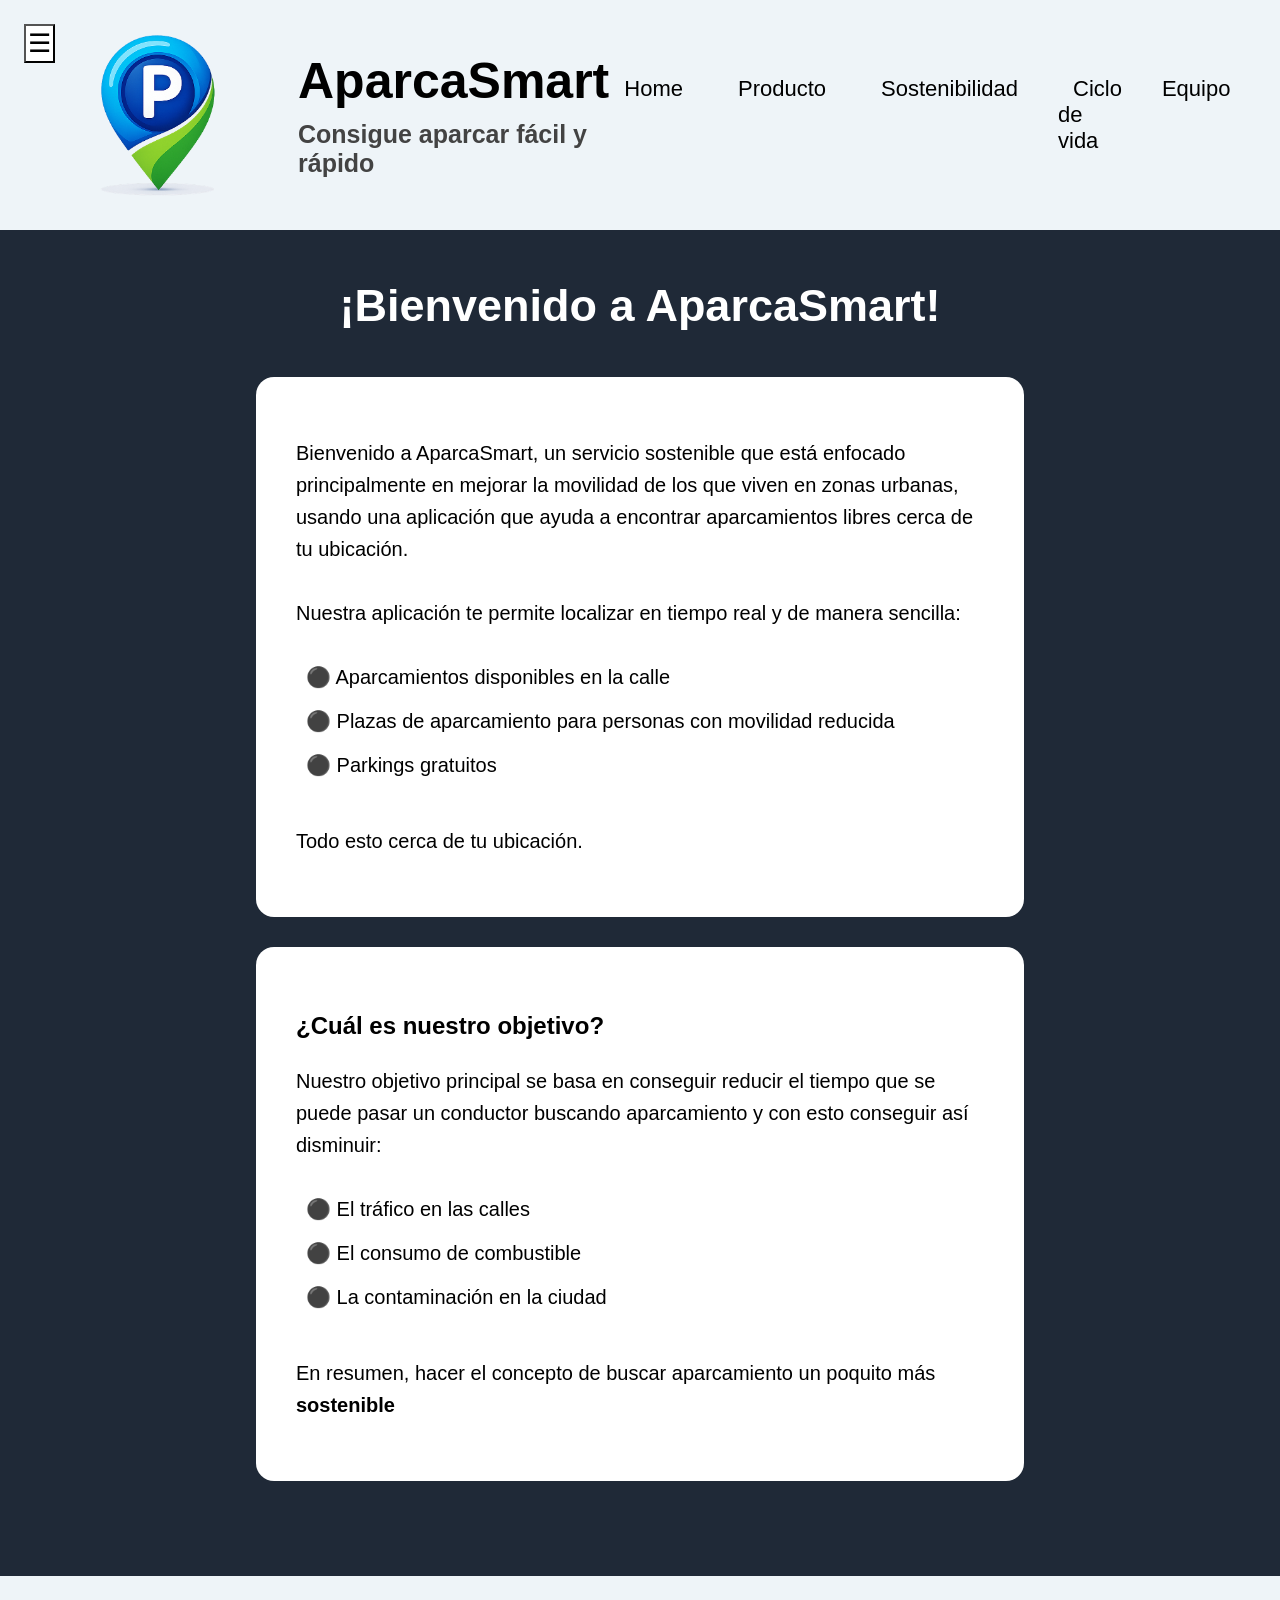
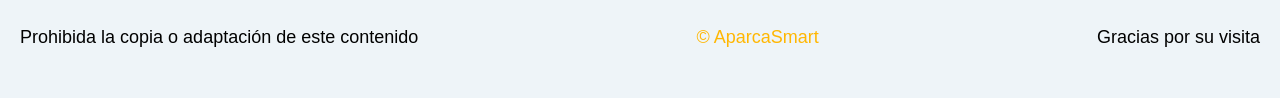
<file: index.html>
<!DOCTYPE html>
<html lang="en">
<head>
    <meta charset="UTF-8">
    <meta name="viewport" content="width=device-width, initial-scale=1.0">
    <title>AparcaSmart</title>
    <script src="js/main.js" defer></script>
    <link rel="stylesheet" href="estilo/estiloComun.css">
    <link rel="stylesheet" href="estilo/estiloIndex.css">  
    <link rel="icon" type="image/png" href="assets/favicon.ico">
</head>
<body>
    <!-- CABECERA -->
    <header class="cabecera">
        <img src="assets/logo.png" alt="Logo">

        <div>
            <h1>AparcaSmart</h1>
            <h2>Consigue aparcar fácil y rápido</h2>
        </div>

        <nav class="menu">
            <ul>
                <li><a href="index.html">Home</a></li>
                <li><a href="pages/producto.html">Producto</a></li>
                <li><a href="pages/sostenibilidad.html">Sostenibilidad</a></li>
                <li><a href="pages/cicloVida.html">Ciclo de vida</a></li>
                <li><a href="pages/equipo.html">Equipo</a></li>
            </ul>
        </nav>
    </header>

    <!-- BOTON HAMBURGUESA -->
    <button class="open-menu" aria-label="Abrir menú lateral">☰</button>

    <nav id="sideMenu" class="side-menu">
        <li><a href="index.html">Home</a></li>
        <li><a href="pages/producto.html">Producto</a></li>
        <li><a href="pages/sostenibilidad.html">Sostenibilidad</a></li>
        <li><a href="pages/cicloVida.html">Ciclo de vida</a></li>
        <li><a href="pages/equipo.html">Equipo</a></li>
    </nav>

    <main id="home">
        <h1>¡Bienvenido a AparcaSmart!</h1>
        
        <section>
            <div class="intro">
                <p>
                    Bienvenido a AparcaSmart, un servicio sostenible que está enfocado principalmente 
                    en mejorar la movilidad de los que viven en zonas urbanas, usando una aplicación 
                    que ayuda a encontrar aparcamientos libres cerca de tu ubicación.
                    <br><br>
                    Nuestra aplicación te permite localizar en tiempo real y de manera sencilla: <br>
                    <br>
                    <ul>
                        <li>⚫ Aparcamientos disponibles en la calle</li>
                        <li>⚫ Plazas de aparcamiento para personas con movilidad reducida</li>
                        <li>⚫ Parkings gratuitos</li>
                    </ul> 
                    <br>
                    Todo esto cerca de tu ubicación.
                </p>
            </div>
        </section>

        <section>
            <div class="objetivo">
                <h3>¿Cuál es nuestro objetivo?</h3>
                
                <p>
                    Nuestro objetivo principal se basa en conseguir reducir el tiempo que se puede 
                    pasar un conductor buscando aparcamiento y con esto conseguir así disminuir:<br>
                    <br>
                    <ul>
                        <li>⚫ El tráfico en las calles</li>
                        <li>⚫ El consumo de combustible</li>
                        <li>⚫ La contaminación en la ciudad</li>
                    </ul>
                    <br>
                    En resumen, hacer el concepto de buscar aparcamiento un poquito más <strong>sostenible</strong> 
                </p>
            </div>
        </section>
    </main>
    <footer class="site-footer">
        <p>Prohibida la copia o adaptación de este contenido</p><br><br>
        <p><a href="#home">&copy; AparcaSmart</a></p><br><br>
        <p>Gracias por su visita</p>
    </footer>
</body>
</html>
</file>
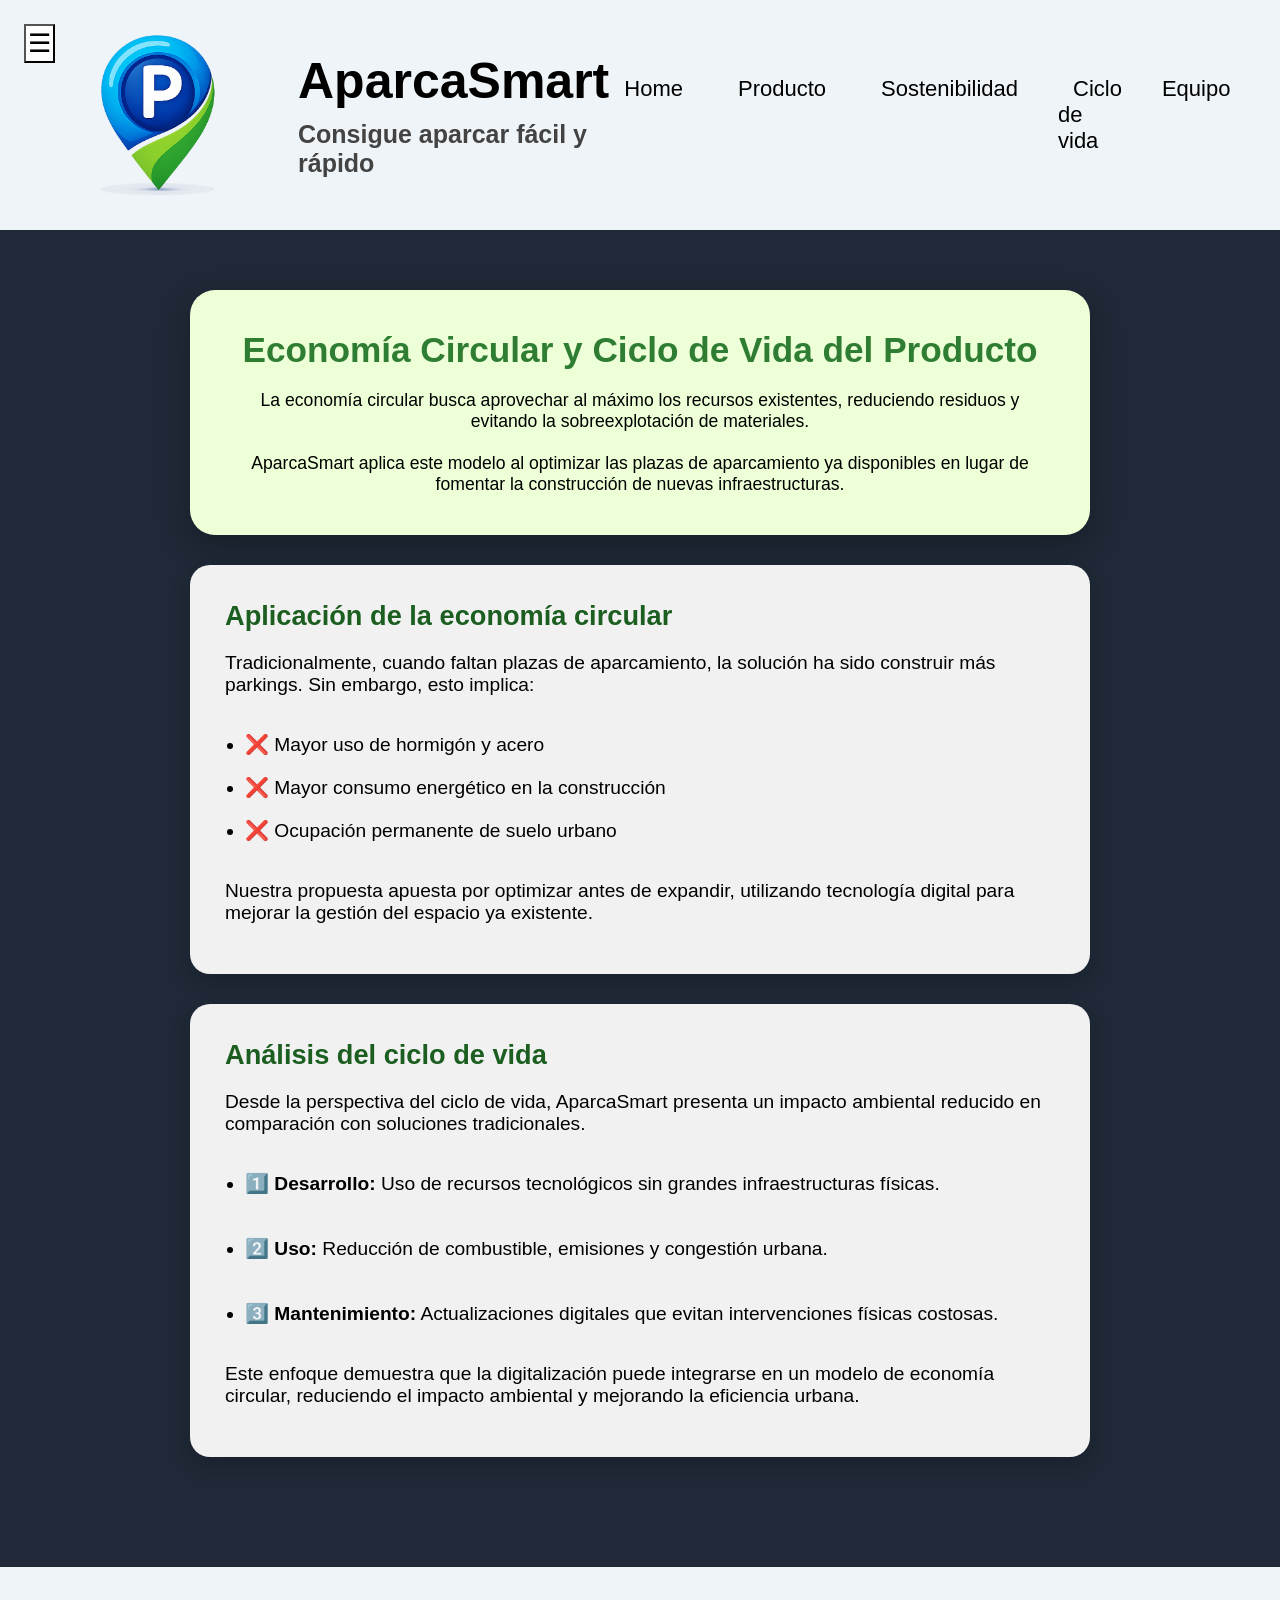
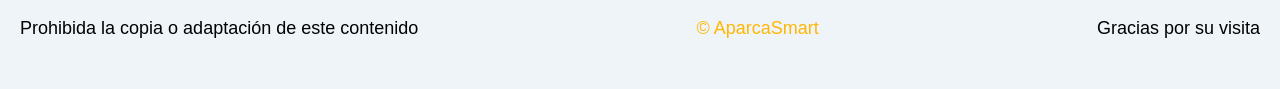
<file: pages/cicloVida.html>
<!DOCTYPE html>
<html lang="en">
<head>
    <meta charset="UTF-8">
    <meta name="viewport" content="width=device-width, initial-scale=1.0">
    <title>AparcaSmart</title>
    <script src="../js/main.js" defer></script>
    <link rel="stylesheet" href="../estilo/estiloComun.css">
    <link rel="stylesheet" href="../estilo/estiloCicloVida.css">
    <link rel="icon" type="image/png" href="../assets/favicon.ico">
</head>
<body>
    <header class="cabecera">
        <img src="../assets/logo.png" alt="Logo">

        <div>
            <h1>AparcaSmart</h1>
            <h2>Consigue aparcar fácil y rápido</h2>
        </div>

        <nav class="menu">
            <ul>
                <li><a href="../index.html">Home</a></li>
                <li><a href="producto.html">Producto</a></li>
                <li><a href="sostenibilidad.html">Sostenibilidad</a></li>
                <li><a href="cicloVida.html">Ciclo de vida</a></li>
                <li><a href="equipo.html">Equipo</a></li>
            </ul>
        </nav>
    </header>

    <button class="open-menu" aria-label="Abrir menú lateral">☰</button>

    <nav id="sideMenu" class="side-menu">
        <li><a href="../index.html">Home</a></li>
        <li><a href="producto.html">Producto</a></li>
        <li><a href="sostenibilidad.html">Sostenibilidad</a></li>
        <li><a href="cicloVida.html">Ciclo de vida</a></li>
        <li><a href="equipo.html">Equipo</a></li>
    </nav>
<main id="economia-circular">

    <section class="hero">
        <h2>Economía Circular y Ciclo de Vida del Producto</h2>
        <p>
            La economía circular busca aprovechar al máximo los recursos existentes, 
            reduciendo residuos y evitando la sobreexplotación de materiales.
            <br><br>
            AparcaSmart aplica este modelo al optimizar las plazas de aparcamiento ya 
            disponibles en lugar de fomentar la construcción de nuevas infraestructuras.
        </p>
    </section>

    <section class="descripcion">
        <h3>Aplicación de la economía circular</h3>
        <p>
            Tradicionalmente, cuando faltan plazas de aparcamiento, la solución ha sido 
            construir más parkings. Sin embargo, esto implica:
            <br><br>
        </p>

        <ul>
            <li>❌ Mayor uso de hormigón y acero</li>
            <li>❌ Mayor consumo energético en la construcción</li>
            <li>❌ Ocupación permanente de suelo urbano</li>
        </ul>

        <br>

        <p>
            Nuestra propuesta apuesta por optimizar antes de expandir, utilizando 
            tecnología digital para mejorar la gestión del espacio ya existente.
        </p>
    </section>

    <section class="descripcion">
        <h3>Análisis del ciclo de vida</h3>
        <p>
            Desde la perspectiva del ciclo de vida, AparcaSmart presenta un impacto 
            ambiental reducido en comparación con soluciones tradicionales.
            <br><br>
        </p>

        <ul>
            <li><strong>1️⃣ Desarrollo:</strong> Uso de recursos tecnológicos sin grandes infraestructuras físicas.</li>
            <br>
            <li><strong>2️⃣ Uso:</strong> Reducción de combustible, emisiones y congestión urbana.</li>
            <br>
            <li><strong>3️⃣ Mantenimiento:</strong> Actualizaciones digitales que evitan intervenciones físicas costosas.</li>
        </ul>

        <br>

        <p>
            Este enfoque demuestra que la digitalización puede integrarse en un modelo 
            de economía circular, reduciendo el impacto ambiental y mejorando la eficiencia urbana.
        </p>
    </section>

</main>

    <footer class="site-footer">
        <p>Prohibida la copia o adaptación de este contenido</p><br><br>
        <p><a href="#home">&copy; AparcaSmart</a></p><br><br>
        <p>Gracias por su visita</p>
    </footer>
</body>
</html>
</file>
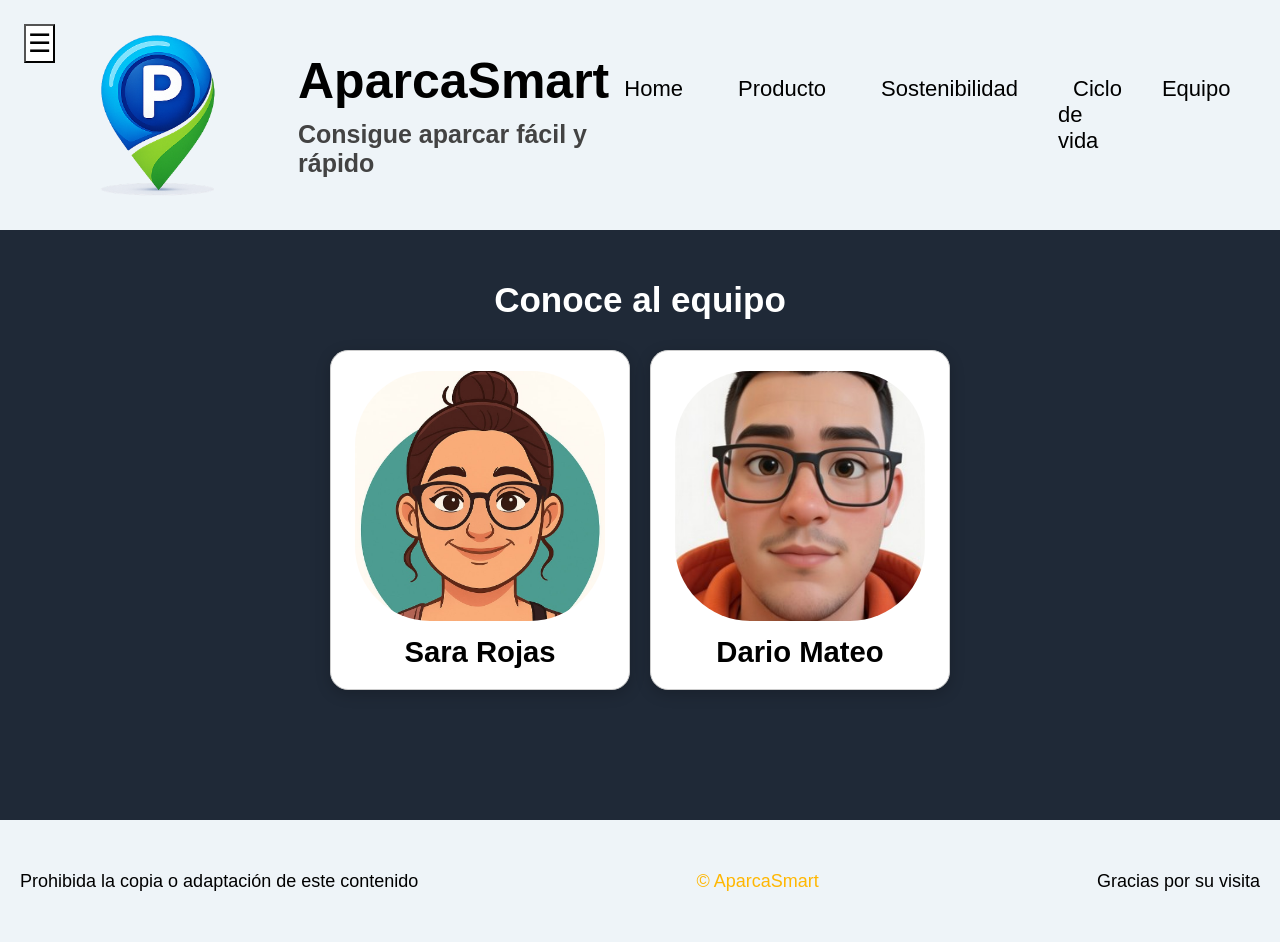
<file: pages/equipo.html>
<!DOCTYPE html>
<html lang="en">
<head>
    <meta charset="UTF-8">
    <meta name="viewport" content="width=device-width, initial-scale=1.0">
    <title>AparcaSmart</title>
    <script src="../js/main.js" defer></script>
    <link rel="stylesheet" href="../estilo/estiloComun.css">
    <link rel="stylesheet" href="../estilo/estiloEquipo.css">
    <link rel="icon" type="image/png" href="../assets/favicon.ico">
</head>
<body>
    <!-- CABECERA -->
    <header class="cabecera">
        <img src="../assets/logo.png" alt="Logo">

        <div>
            <h1>AparcaSmart</h1>
            <h2>Consigue aparcar fácil y rápido</h2>
        </div>

        <nav class="menu">
            <ul>
                <li><a href="../index.html">Home</a></li>
                <li><a href="producto.html">Producto</a></li>
                <li><a href="sostenibilidad.html">Sostenibilidad</a></li>
                <li><a href="cicloVida.html">Ciclo de vida</a></li>
                <li><a href="equipo.html">Equipo</a></li>
            </ul>
        </nav>
    </header>

    <!-- BOTON HAMBURGUESA -->
    <button class="open-menu" aria-label="Abrir menú lateral">☰</button>

    <nav id="sideMenu" class="side-menu">
        <li><a href="../index.html">Home</a></li>
        <li><a href="producto.html">Producto</a></li>
        <li><a href="sostenibilidad.html">Sostenibilidad</a></li>
        <li><a href="cicloVida.html">Ciclo de vida</a></li>
        <li><a href="equipo.html">Equipo</a></li>
    </nav>

    <main id="home">
        <section class="equipo">
            <h2>Conoce al equipo</h2>
            <div class="equipo-grid">
                <div class="tarjeta">
                    <img src="../assets/sara.jpg" alt="Sara">
                    <h3>Sara Rojas</h3>
                </div>
                <div class="tarjeta">
                    <img src="../assets/dario.jpg" alt="Dario">
                    <h3>Dario Mateo</h3>
                </div>
            </div>
        </section>
    </main>

    <footer class="site-footer">
        <p>Prohibida la copia o adaptación de este contenido</p><br><br>
        <p><a href="#home">&copy; AparcaSmart</a></p><br><br>
        <p>Gracias por su visita</p>
    </footer>
</body>
</html>
</file>
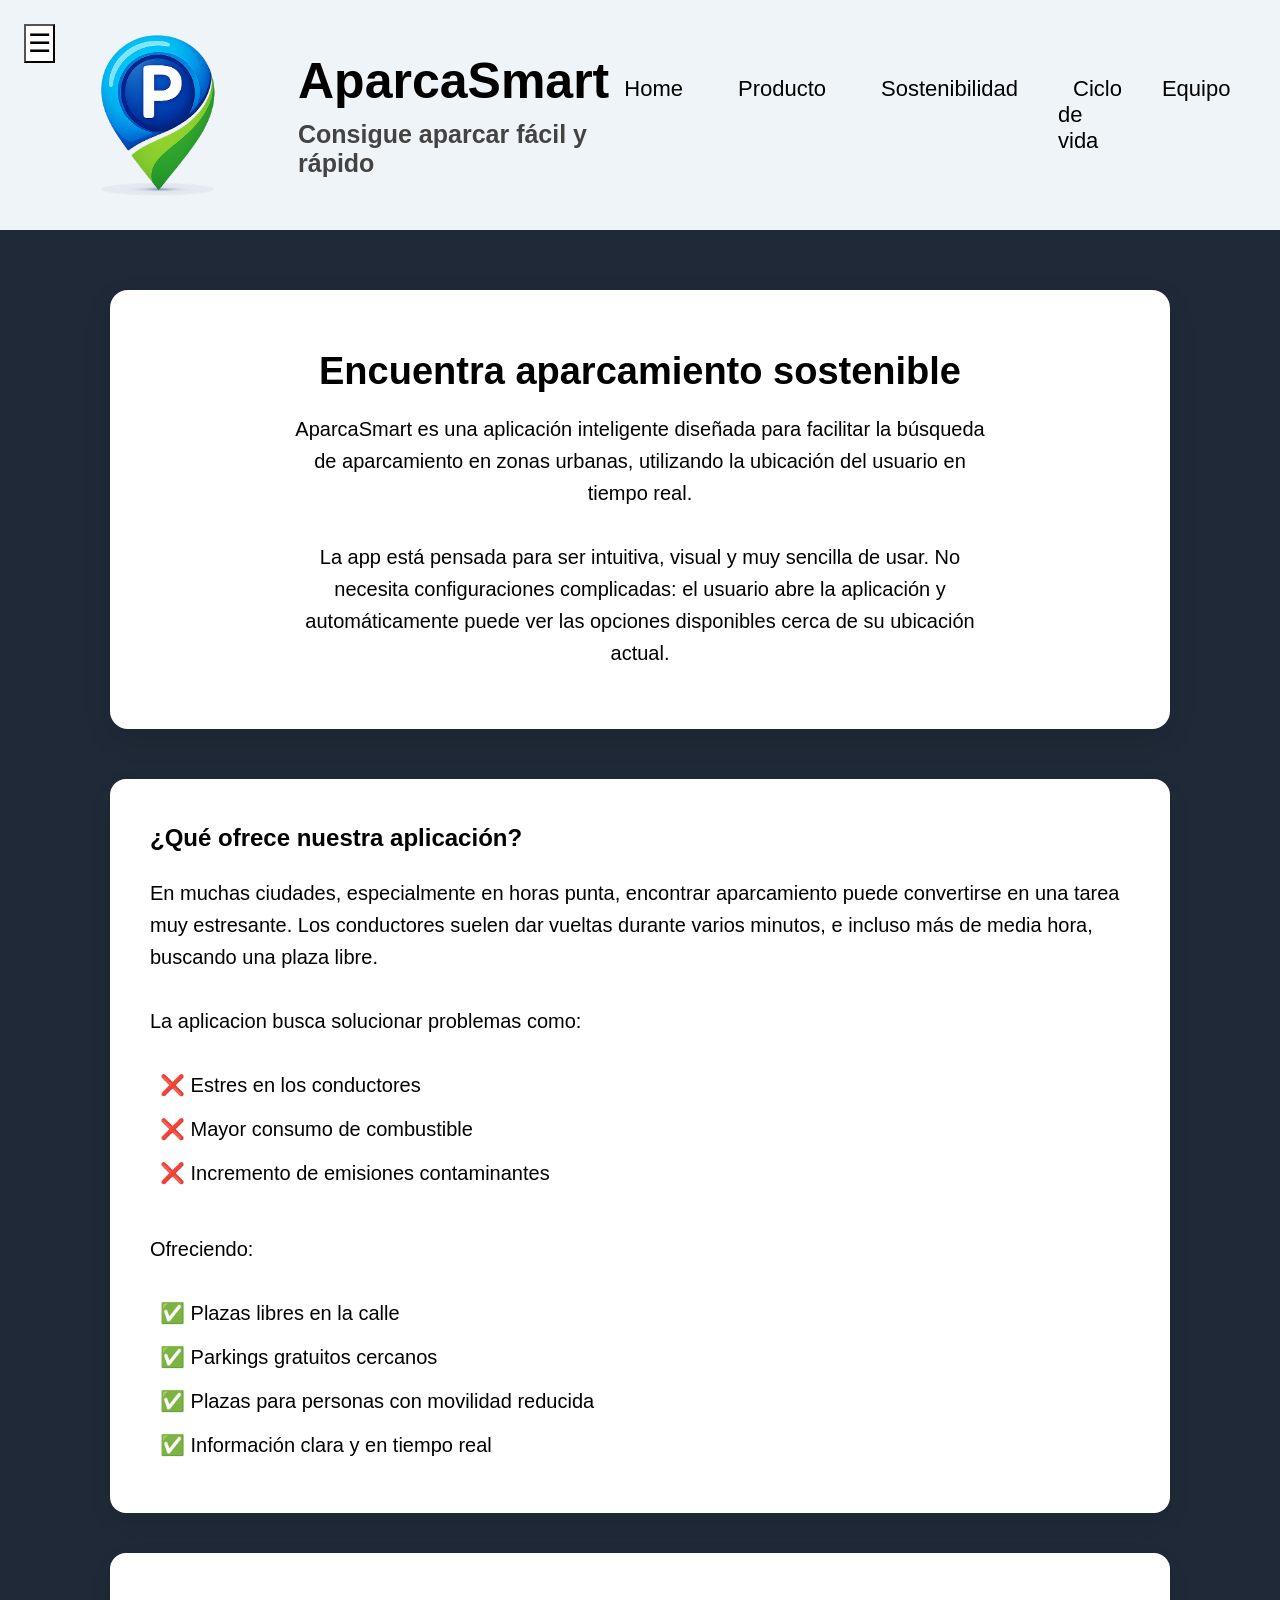
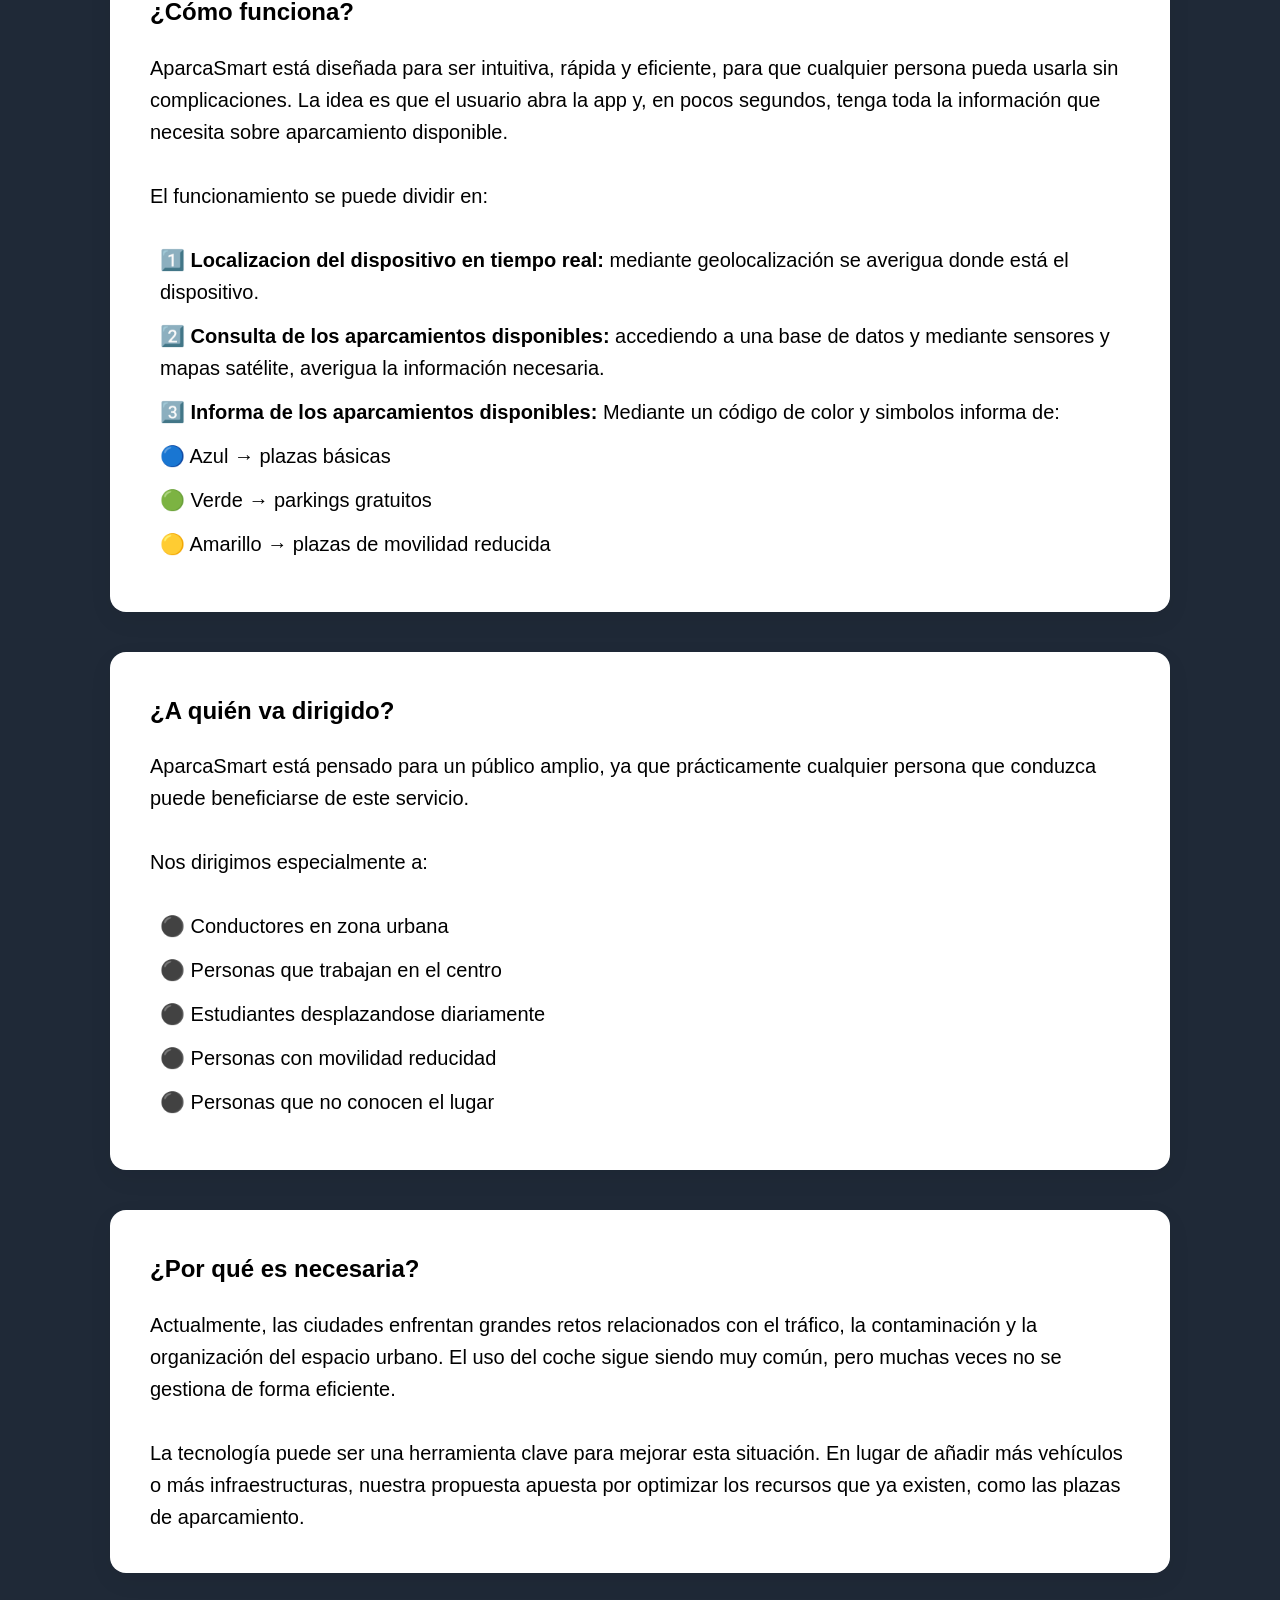
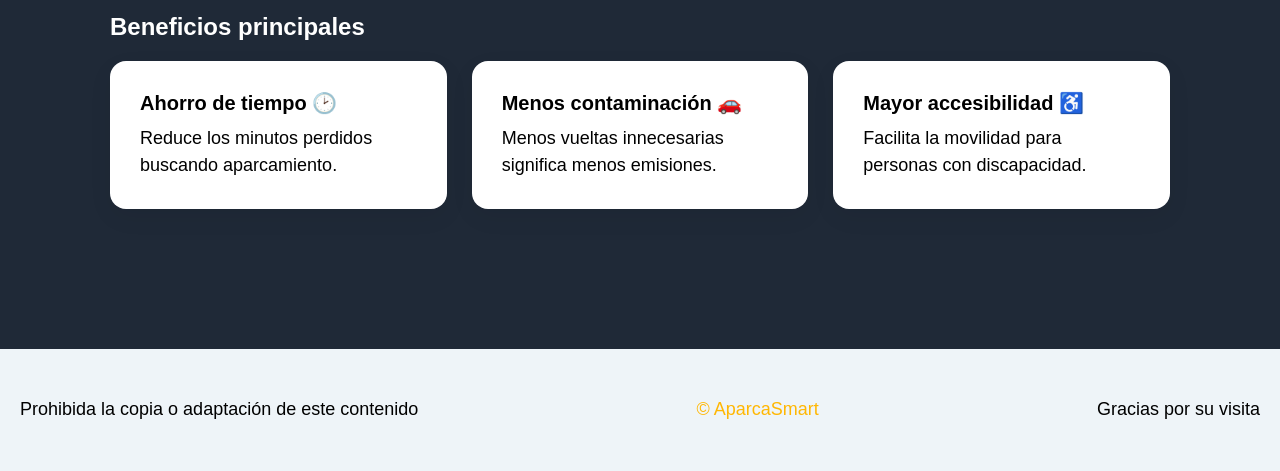
<file: pages/producto.html>
<!DOCTYPE html>
<html lang="en">
<head>
    <meta charset="UTF-8">
    <meta name="viewport" content="width=device-width, initial-scale=1.0">
    <title>AparcaSmart</title>
    <script src="../js/main.js" defer></script>
    <link rel="stylesheet" href="../estilo/estiloComun.css">
    <link rel="stylesheet" href="../estilo/estiloProducto.css">
    <link rel="icon" type="image/png" href="../assets/favicon.ico">
</head>
<body>
    <!-- CABECERA -->
    <header class="cabecera">
        <img src="../assets/logo.png" alt="Logo">

        <div>
            <h1>AparcaSmart</h1>
            <h2>Consigue aparcar fácil y rápido</h2>
        </div>

        <nav class="menu">
            <ul>
                <li><a href="../index.html">Home</a></li>
                <li><a href="producto.html">Producto</a></li>
                <li><a href="sostenibilidad.html">Sostenibilidad</a></li>
                <li><a href="cicloVida.html">Ciclo de vida</a></li>
                <li><a href="equipo.html">Equipo</a></li>
            </ul>
        </nav>
    </header>

    <!-- BOTON HAMBURGUESA -->
    <button class="open-menu" aria-label="Abrir menú lateral">☰</button>

    <nav id="sideMenu" class="side-menu">
        <li><a href="../index.html">Home</a></li>
        <li><a href="producto.html">Producto</a></li>
        <li><a href="sostenibilidad.html">Sostenibilidad</a></li>
        <li><a href="cicloVida.html">Ciclo de vida</a></li>
        <li><a href="equipo.html">Equipo</a></li>
    </nav>

    <main id="home">
        <section class="hero">
            <h2>Encuentra aparcamiento sostenible</h2>
            <p>
                AparcaSmart es una aplicación inteligente diseñada para facilitar la búsqueda 
                de aparcamiento en zonas urbanas, utilizando la ubicación del usuario en tiempo real.
                <br><br>
                La app está pensada para ser intuitiva, visual y muy sencilla de usar. No necesita 
                configuraciones complicadas: el usuario abre la aplicación y automáticamente puede ver 
                las opciones disponibles cerca de su ubicación actual.
            </p>
        </section>

        <section class="descripcion">
            <h3>¿Qué ofrece nuestra aplicación?</h3>
            <p>
                En muchas ciudades, especialmente en horas punta, encontrar aparcamiento puede convertirse
                en una tarea muy estresante. Los conductores suelen dar vueltas durante varios minutos, e 
                incluso más de media hora, buscando una plaza libre.
                <br><br>
                La aplicacion busca solucionar problemas como:<br><br>
                <ul>
                    <li>❌ Estres en los conductores</li>
                    <li>❌ Mayor consumo de combustible</li>
                    <li>❌ Incremento de emisiones contaminantes</li>
                </ul>
                <br>
                Ofreciendo:<br><br>
            </p>
            <ul>
                <li>✅ Plazas libres en la calle</li>
                <li>✅ Parkings gratuitos cercanos</li>
                <li>✅ Plazas para personas con movilidad reducida</li>
                <li>✅ Información clara y en tiempo real</li>
            </ul>
        </section>

        <section class="descripcion">
            <h3>¿Cómo funciona?</h3>
            <p>
                AparcaSmart está diseñada para ser intuitiva, rápida y eficiente, para que cualquier 
                persona pueda usarla sin complicaciones. La idea es que el usuario abra la app y, 
                en pocos segundos, tenga toda la información que necesita sobre aparcamiento disponible.
                <br><br>
                El funcionamiento se puede dividir en: 
                <br><br>
                <ul>
                    <li>1️⃣ <strong>Localizacion del dispositivo en tiempo real: </strong>mediante geolocalización se averigua donde está el dispositivo.</li>
                    <li>2️⃣ <strong>Consulta de los aparcamientos disponibles: </strong>accediendo a una base de datos y mediante sensores y mapas satélite, averigua la información necesaria.</li>
                    <li>3️⃣ <strong>Informa de los aparcamientos disponibles: </strong>Mediante un código de color y simbolos informa de:
                        <li>🔵 Azul → plazas básicas</li>
                        <li>🟢 Verde → parkings gratuitos</li>
                        <li>🟡 Amarillo → plazas de movilidad reducida</li>
                    </li>
                </ul>
            </p>
        </section>

        <section class="descripcion">
            <h3>¿A quién va dirigido?</h3>
            <p>
                AparcaSmart está pensado para un público amplio, ya que prácticamente cualquier persona que 
                conduzca puede beneficiarse de este servicio.
                <br><br>
                Nos dirigimos especialmente a: <br><br>
                <ul>
                    <li>⚫ Conductores en zona urbana</li>
                    <li>⚫ Personas que trabajan en el centro</li>
                    <li>⚫ Estudiantes desplazandose diariamente</li>
                    <li>⚫ Personas con movilidad reducidad</li>
                    <li>⚫ Personas que no conocen el lugar</li>
                </ul>
            </p>
        </section>

        <section class="descripcion">
            <h3>¿Por qué es necesaria?</h3>
            <p>
                Actualmente, las ciudades enfrentan grandes retos relacionados con el tráfico, la 
                contaminación y la organización del espacio urbano. El uso del coche sigue siendo 
                muy común, pero muchas veces no se gestiona de forma eficiente. 
                <br><br>
                La tecnología puede ser una herramienta clave para mejorar esta situación. 
                En lugar de añadir más vehículos o más infraestructuras, nuestra propuesta apuesta 
                por optimizar los recursos que ya existen, como las plazas de aparcamiento.
            </p>
        </section>

        <section class="beneficios">
            <h3>Beneficios principales</h3>
            <div class="beneficios-grid">
                <div class="beneficio-card">
                    <h4>Ahorro de tiempo 🕑</h4>
                    <p>Reduce los minutos perdidos buscando aparcamiento.</p>
                </div>
                <div class="beneficio-card">
                    <h4>Menos contaminación 🚗</h4>
                    <p>Menos vueltas innecesarias significa menos emisiones.</p>
                </div>
                <div class="beneficio-card">
                    <h4>Mayor accesibilidad ♿</h4>
                    <p>Facilita la movilidad para personas con discapacidad.</p>
                </div>
            </div>
        </section>
    </main>

    <footer class="site-footer">
        <p>Prohibida la copia o adaptación de este contenido</p><br><br>
        <p><a href="#home">&copy; AparcaSmart</a></p><br><br>
        <p>Gracias por su visita</p>
    </footer>
</body>
</html>
</file>
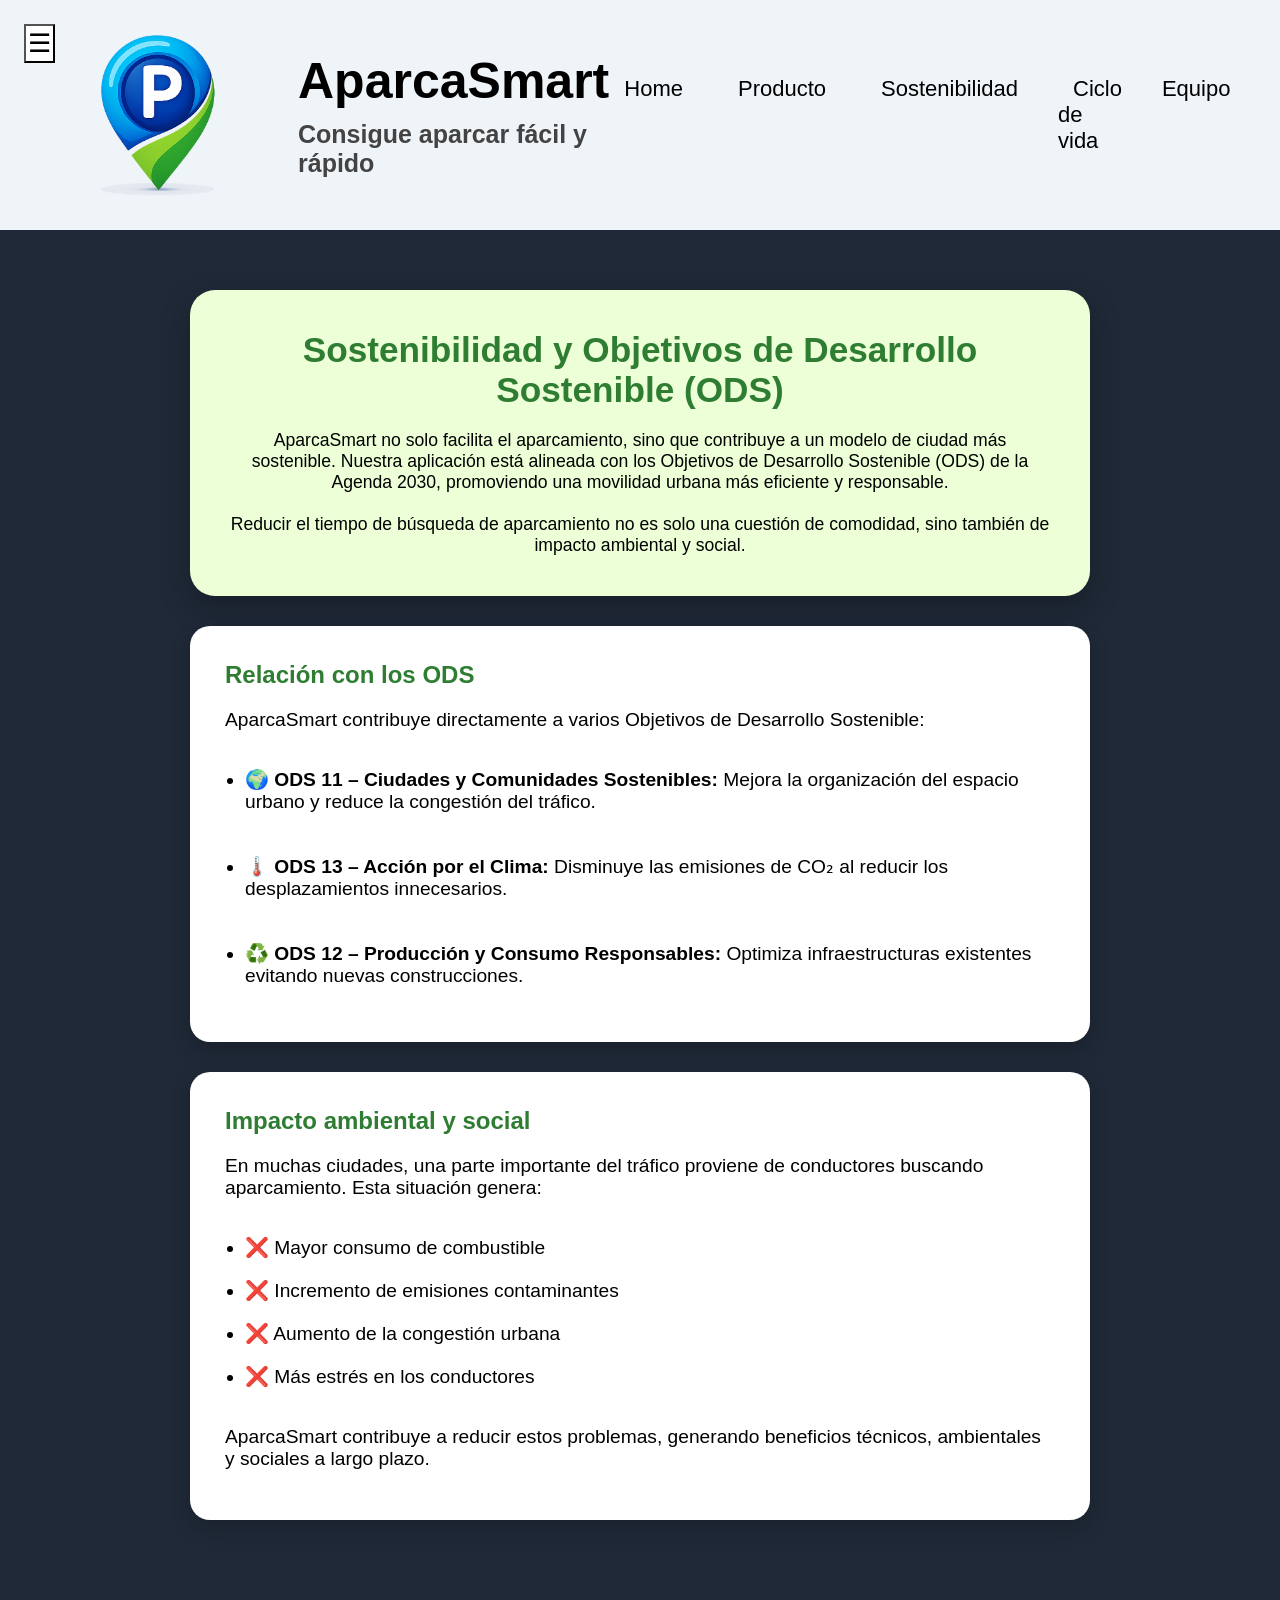
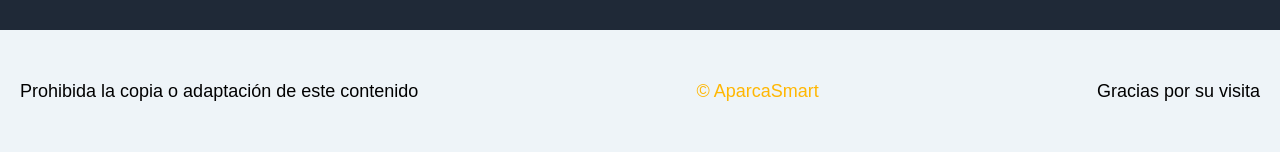
<file: pages/sostenibilidad.html>
<!DOCTYPE html>
<html lang="en">
<head>
    <meta charset="UTF-8">
    <meta name="viewport" content="width=device-width, initial-scale=1.0">
    <title>AparcaSmart</title>
    <script src="../js/main.js" defer></script>
    <link rel="stylesheet" href="../estilo/estiloComun.css">
    <link rel="stylesheet" href="../estilo/estiloSostenibilidad.css">
    <link rel="icon" type="image/png" href="../assets/favicon.ico">
</head>
<body>
    <header class="cabecera">
        <img src="../assets/logo.png" alt="Logo">

        <div>
            <h1>AparcaSmart</h1>
            <h2>Consigue aparcar fácil y rápido</h2>
        </div>

        <nav class="menu">
            <ul>
                <li><a href="../index.html">Home</a></li>
                <li><a href="producto.html">Producto</a></li>
                <li><a href="sostenibilidad.html">Sostenibilidad</a></li>
                <li><a href="cicloVida.html">Ciclo de vida</a></li>
                <li><a href="equipo.html">Equipo</a></li>
            </ul>
        </nav>
    </header>

    <button class="open-menu" aria-label="Abrir menú lateral">☰</button>

    <nav id="sideMenu" class="side-menu">
        <li><a href="../index.html">Home</a></li>
        <li><a href="producto.html">Producto</a></li>
        <li><a href="sostenibilidad.html">Sostenibilidad</a></li>
        <li><a href="cicloVida.html">Ciclo de vida</a></li>
        <li><a href="equipo.html">Equipo</a></li>
    </nav>
<body>

<main id="sostenibilidad">

    <section class="hero">
        <h2>Sostenibilidad y Objetivos de Desarrollo Sostenible (ODS)</h2>
        <p>
            AparcaSmart no solo facilita el aparcamiento, sino que contribuye a un modelo de ciudad 
            más sostenible. Nuestra aplicación está alineada con los Objetivos de Desarrollo Sostenible 
            (ODS) de la Agenda 2030, promoviendo una movilidad urbana más eficiente y responsable.
            <br><br>
            Reducir el tiempo de búsqueda de aparcamiento no es solo una cuestión de comodidad, 
            sino también de impacto ambiental y social.
        </p>
    </section>

    <section class="descripcion">
        <h3>Relación con los ODS</h3>
        <p>
            AparcaSmart contribuye directamente a varios Objetivos de Desarrollo Sostenible:
            <br><br>
        </p>

        <ul>
            <li><strong>🌍 ODS 11 – Ciudades y Comunidades Sostenibles:</strong> 
                Mejora la organización del espacio urbano y reduce la congestión del tráfico.
            </li>
            <br>
            <li><strong>🌡️ ODS 13 – Acción por el Clima:</strong> 
                Disminuye las emisiones de CO₂ al reducir los desplazamientos innecesarios.
            </li>
            <br>
            <li><strong>♻️ ODS 12 – Producción y Consumo Responsables:</strong> 
                Optimiza infraestructuras existentes evitando nuevas construcciones.
            </li>
        </ul>
    </section>

    <section class="descripcion">
        <h3>Impacto ambiental y social</h3>
        <p>
            En muchas ciudades, una parte importante del tráfico proviene de conductores 
            buscando aparcamiento. Esta situación genera:
            <br><br>
        </p>

        <ul>
            <li>❌ Mayor consumo de combustible</li>
            <li>❌ Incremento de emisiones contaminantes</li>
            <li>❌ Aumento de la congestión urbana</li>
            <li>❌ Más estrés en los conductores</li>
        </ul>

        <br>

        <p>
            AparcaSmart contribuye a reducir estos problemas, generando beneficios técnicos, 
            ambientales y sociales a largo plazo.
        </p>
    </section>

</main>


    <footer class="site-footer">
        <p>Prohibida la copia o adaptación de este contenido</p><br><br>
        <p><a href="#home">&copy; AparcaSmart</a></p><br><br>
        <p>Gracias por su visita</p>
    </footer>
</body>
</html>
</file>
<file: estilo/estiloComun.css>
/* ===== RESET CSS básico ===== */
*, *::before, *::after {
  margin: 0;
  padding: 0;
  box-sizing: border-box;
}

body {
  display: flex;
  flex-direction: column;
  margin: 0;
  padding: 0;
  min-height: 100vh;
  box-sizing: border-box;
  font-family: Arial, Helvetica, sans-serif;
  background: #1f2937;
}

/* CABECERA GENERAL */
.cabecera {
  display: flex;
  align-items: center;
  justify-content: space-between;
  padding: 20px 40px;
  background: #EEF4F8;
}

    /* LOGO */
.cabecera img {
  width: 150px;
  height: 190px;
  margin-left: 50px;
}

    /* TITULOS */
.cabecera > div {
  flex-grow: 1;
  margin-left: 70px;
}

.cabecera h1 {
  font-size: 50px;
  margin: 0;
  font-weight: 700;
  color: black;
}

.cabecera h2 {
  font-size: 25px;
  margin: 0;
  margin-top: 10px;
  color: rgb(67, 67, 67);
}

    /* MENU */
.menu ul {
  list-style: none;
  display: flex;
  gap: 25px;
  margin: 0;
  padding: 0;
}

.menu ul li a {
  color: black;
  text-decoration: none;
  font-size: 22px;
  border-radius: 10px;
  padding: 15px;
}

.menu ul li a:hover {
  background-color: #c0e3fa;
  color: black; 
}


/* BOTÓN HAMBURGUESA */
.open-menu {
  position: fixed;
  top: 14px;
  left: 14px;
  z-index: 20;
  font-size: 26px;
  color: black;
  background-color: white;
  margin: 10px;
  padding: 2px;
  cursor: pointer;
  transition: transform 0.3s ease, background-color 0.3s ease;
}

    /* Efecto visual cuando el menú está abierto */
.open-menu.active {
  background-color: rgb(112, 112, 112);
  color: white;
}

    /* MENÚ LATERAL DESLIZANTE */
.side-menu {
  position: fixed;
  top: 0;
  left: -230px;            /* oculto inicialmente */
  width: 230px;
  height: 100%;
  background-color: #EEF4F8;
  border: 3px solid black;
  padding-top: 60px;
  transition: left 0.3s ease;
  z-index: 15;
}

.side-menu.active {
  left: 0;                 /* aparece cuando tiene la clase "active" */
}

.side-menu li {
  list-style: none;
  font-size: 20px;
  padding: 0;
}

.side-menu a {
  display: block;
  padding: 12px 20px;
  text-decoration: none;
  color: black;
  margin: 20px;
  border-radius: 10px;
}

.side-menu a:hover {
  background-color: #c0e3fa;
  color: black;
  font-weight: bold;
}

footer {
  display: flex;
  align-items: center;
  justify-content: space-between;
  padding: 50px 50px;
  background: #EEF4F8;
  color: black;
  font-size: 18px;
  margin-top: 20px;
}

.site-footer {
    margin-top: 80px;
    background: #EEF4F8;
    color: black;
    padding: 40px 20px;
    text-align: center;
}

.site-footer a {
    color: #ffb703;
    text-decoration: none;
}

.site-footer p {
    margin: 10px 0;
}
</file>
<file: estilo/estiloIndex.css>
main {
    display: flex;
    flex-direction: column;
    align-items: center;
    line-height: 1.6;
}

main h1 {
    margin-top: 40px;
    margin-bottom: 20px;
    font-size: 45px;
    color: white;
}

section {
    width: 60%;
    margin: 15px;
    padding: 60px 40px;
    font-size: 20px;
    background: white;
    border-radius: 18px;
}

.objetivo h3 {
    margin-bottom: 20px;
    font-size: 24px;
}

section ul {
    list-style: none;
    padding: 0;
}

section li {
    margin-bottom: 12px;
    padding-left: 10px;
}
</file>
<file: estilo/estiloCicloVida.css>
main {
    margin: 0;
    padding: 0;
    box-sizing: border-box;
}

.hero {
    background-color: #ecffd6;
    max-width: 900px;
    margin: 60px auto 30px auto;
    padding: 40px;
    border-radius: 25px;
    text-align: center;
    box-shadow: 0 12px 30px rgba(0, 0, 0, 0.25);
}

.hero h2 {
    font-size: 2.2rem;
    margin-bottom: 20px;
    color: #2e7d32;
}

.hero p {
    font-size: 1.1rem;
}

.descripcion {
    background-color: #f1f1f1;
    max-width: 900px;
    margin: 30px auto;
    padding: 35px;
    border-radius: 20px;
    box-shadow: 0 8px 20px rgba(0, 0, 0, 0.2);
}

.descripcion h3 {
    margin-bottom: 20px;
    font-size: 1.7rem;
    color: #1b5e20;
}

.descripcion p {
    margin-bottom: 15px;
    font-size: 1.2rem; 
}

.descripcion ul {
    margin-left: 20px;
    font-size: 1.2rem; 
}

.descripcion li {
    margin-bottom: 20px;
}
</file>
<file: estilo/estiloEquipo.css>
main {
flex: 1;
}

.equipo {
  text-align: center;
  padding: 50px 20px;
}

.equipo h2 {
  font-size: 35px;
  color: white;
}

.equipo-grid {
  display: grid;
  grid-template-columns: repeat(auto-fit, minmax(250px, 300px));
  justify-content: center;
  gap: 20px;
  margin-top: 30px;
}

.tarjeta {
  display: flex;
  flex-direction: column;
  align-items: center;
  text-align: center;
  font-size: 25px;
  border: 1px solid #ccc;
  border-radius: 18px;
  padding: 20px;
  background-color: white;
  box-shadow: 0 4px 15px rgba(0,0,0,0.2);
  transition: transform 0.3s, box-shadow 0.3s;
}

.tarjeta:hover {
  transform: translateY(-5px);
  box-shadow: 0 8px 30px rgba(0,0,0,0.2);
}

.tarjeta img {
  width: 250px;
  height: 250px;
  border-radius: 30%;
  object-fit: cover;
  margin-bottom: 15px;
}
</file>
<file: estilo/estiloProducto.css>
main {
    max-width: 1100px;
    margin: 60px auto;
    padding: 0 20px;
}

.hero {
    background: white;
    padding: 60px 40px;
    border-radius: 18px;
    box-shadow: 0 10px 30px rgba(0,0,0,0.08);
    text-align: center;
    margin-bottom: 50px;
}

.hero h2 {
    font-size: 38px;
    margin-bottom: 20px;
}

.hero p {
    font-size: 20px;
    color: black;
    max-width: 700px;
    margin: auto;
    line-height: 1.6;
}

.descripcion {
    background: white;
    color: black;
    padding: 40px;
    border-radius: 16px;
    box-shadow: 0 8px 25px rgba(0,0,0,0.06);
    margin-bottom: 40px;
    font-size: 20px;
    line-height: 1.6;
}

.descripcion h3,
.beneficios h3 {
    margin-bottom: 20px;
    font-size: 24px;
}

.descripcion ul {
    list-style: none;
    padding: 0;
}

.descripcion li {
    margin-bottom: 12px;
    font-size: 20px;
    padding-left: 10px;
}

.beneficios {
    margin-top: 20px;
}

.beneficios h3 {
    color: white;
}

.beneficios-grid {
    display: grid;
    grid-template-columns: repeat(auto-fit, minmax(250px, 1fr));
    gap: 25px;
    margin-top: 20px;
}

.beneficio-card {
    background: white;
    padding: 30px;
    border-radius: 16px;
    box-shadow: 0 8px 25px rgba(0,0,0,0.06);
    transition: all 0.3s ease;
}

.beneficio-card:hover {
    transform: translateY(-6px);
    box-shadow: 0 15px 35px rgba(0,0,0,0.12);
}

.beneficio-card h4 {
    margin-bottom: 10px;
    font-size: 20px;
}

.beneficio-card p {
    color: black;
    line-height: 1.5;
    font-size: 18px;
}

@media (max-width: 768px) {
    .hero h2 {
        font-size: 28px;
    }

    .hero {
        padding: 40px 20px;
    }

    .descripcion,
    .funcionamiento {
        padding: 25px;
    }
}
</file>
<file: estilo/estiloSostenibilidad.css>
main {
    margin: 0;
    padding: 0;
    box-sizing: border-box;
}

.hero {
    background-color: #ecffd6;
    max-width: 900px;
    margin: 60px auto 30px auto;
    padding: 40px;
    border-radius: 25px;
    text-align: center;
    box-shadow: 0 12px 30px rgba(0, 0, 0, 0.25);
}

.hero h2 {
    font-size: 2.2rem;
    margin-bottom: 20px;
    color: #2e7d32;
}

.hero p {
    font-size: 1.1rem;
}

.descripcion {
    background-color: #ffffff;
    max-width: 900px;
    margin: 30px auto;
    padding: 35px;
    border-radius: 20px;
    box-shadow: 0 8px 20px rgba(0, 0, 0, 0.2);
}

.descripcion h3 {
    margin-bottom: 20px;
    font-size: 1.5rem;
    color: #2e7d32;
}

.descripcion p {
    margin-bottom: 15px;
    font-size: 1.2rem; 
}

.descripcion ul {
    margin-left: 20px;
    font-size: 1.2rem; 
}

.descripcion li {
    margin-bottom: 20px;
}
</file>
